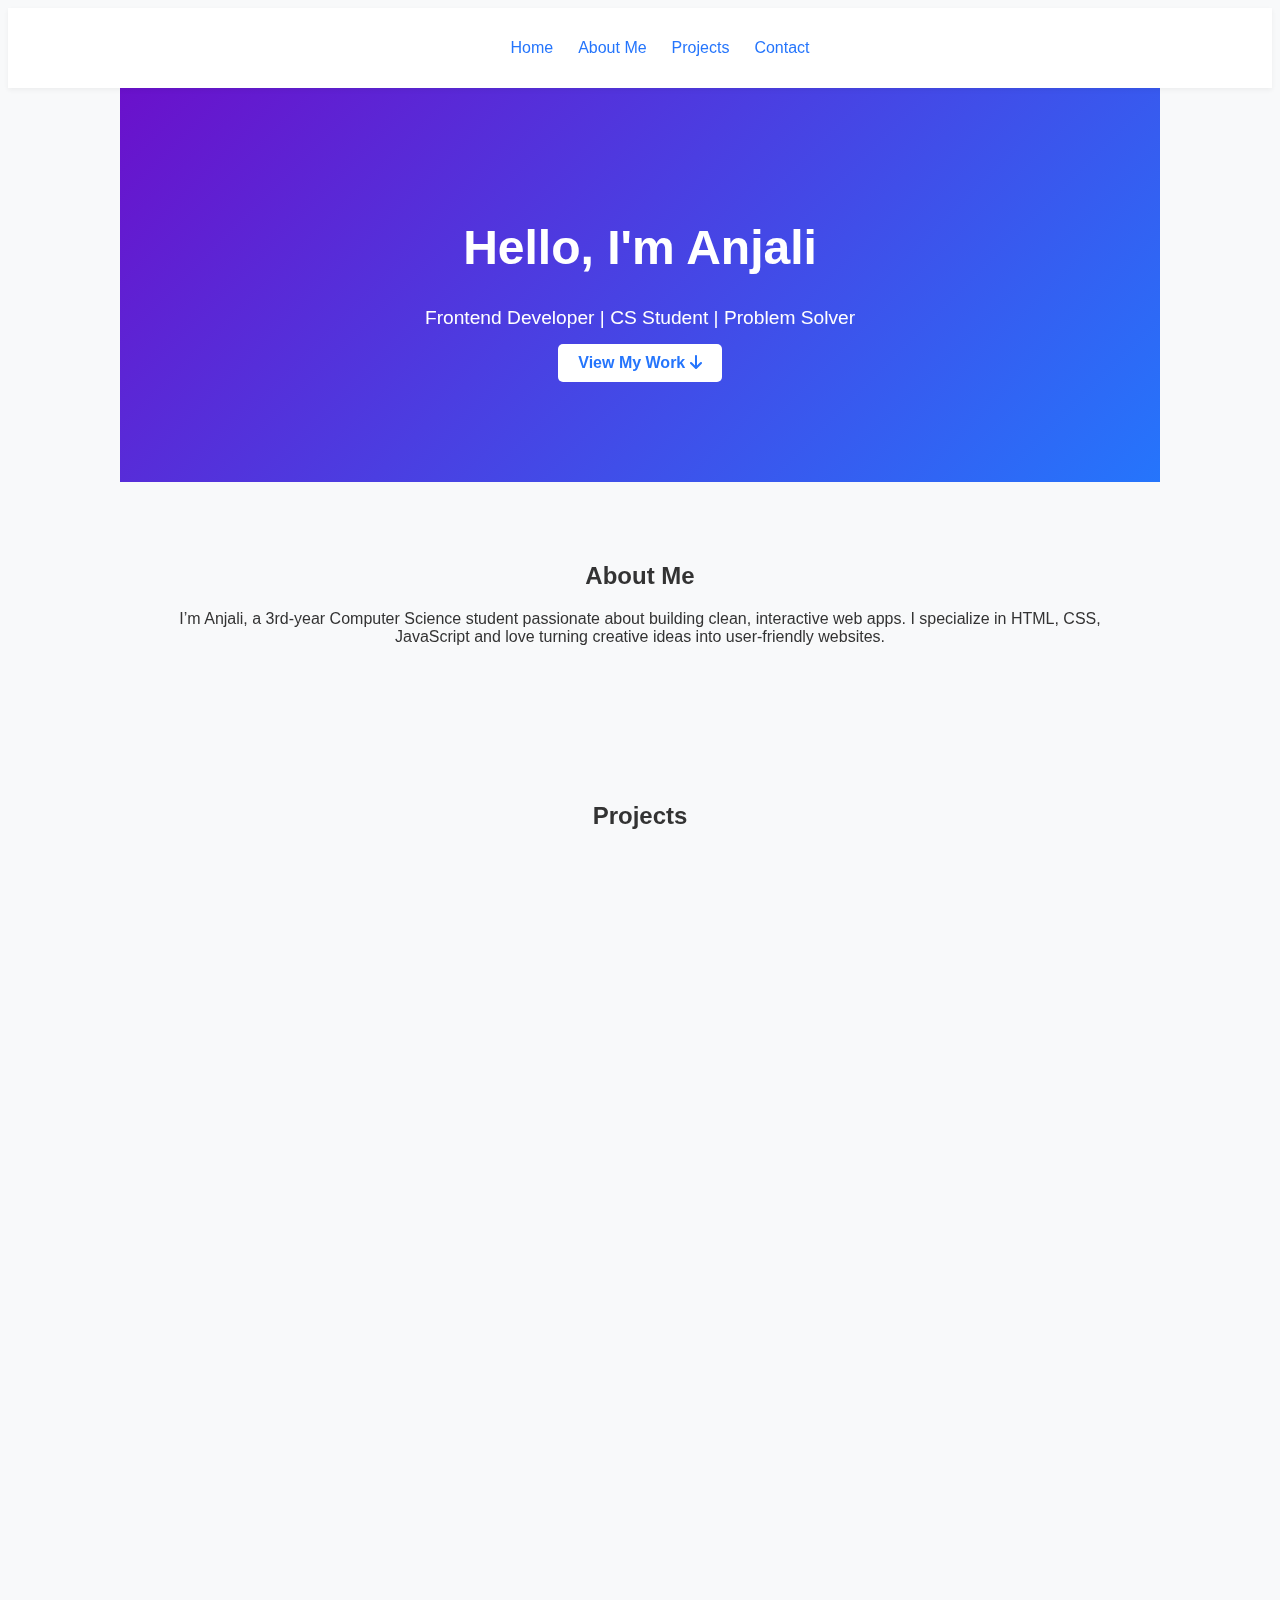
<file: index.html>
<!DOCTYPE html>
<html lang="en">
<head>
  <meta charset="UTF-8" />
  <meta name="viewport" content="width=device-width, initial-scale=1.0" />
  <title>Anjali | Web Developer</title>
  <link rel="stylesheet" href="index.css" />

  <!-- Font Awesome -->
  <link rel="stylesheet" href="https://cdnjs.cloudflare.com/ajax/libs/font-awesome/6.5.0/css/all.min.css" />

  <!-- AOS Animation Library -->
  <link href="https://unpkg.com/aos@2.3.1/dist/aos.css" rel="stylesheet" />
</head>
<body>

  <!-- Navbar -->
  <header class="navbar">
    <nav>
      <ul>
        <li><a href="#hero">Home</a></li>
        <li><a href="#about">About Me</a></li>
        <li><a href="#projects">Projects</a></li>
        <li><a href="#contact">Contact</a></li>
      </ul>
    </nav>
  </header>

  <!-- Hero Section -->
  <section id="hero" class="hero">
    <div class="hero-content" data-aos="fade-up">
      <h1>Hello, I'm Anjali</h1>
      <p>Frontend Developer | CS Student | Problem Solver</p>
      <a href="#projects" class="btn">View My Work <i class="fas fa-arrow-down"></i></a>
    </div>
 </section>

  <!-- About Section -->
  <section id="about" class="about" data-aos="fade-right">
    <h2>About Me</h2>
    <p>
      I’m Anjali, a 3rd-year Computer Science student passionate about building clean, interactive web apps.
      I specialize in HTML, CSS, JavaScript and love turning creative ideas into user-friendly websites.
    </p>
  </section>

<!-- Projects Section -->
<section id="projects" class="projects" data-aos="fade-up">
  <h2>Projects</h2>
  <div class="project-list">

    <!-- Project 1: Portfolio Website -->
    <div class="project-card" data-aos="zoom-in">
      <h3><i class="fas fa-globe"></i>Portfolio Website</h3>
      <p>"A responsive personal website to showcase my skills and achivements."</p>
      <a href="https://anjaligmssss.github.io/mywebsite/" target="_blank">View Project</a>
    </div>

<!--     Project 2: rock paper scissors --> 
    <div class="project-card" data-aos="zoom-in" data-aos-delay="100">
      <h3>Rock-Paper-Scissors Game </h3>
      <p> "A simple yet enjoyable Rock-Paper-Scissors game built using HTML, CSS, and JavaScript for fun and practice"</p>
      <a href="https://anjaligmssss.github.io/ROCK-PAPER-SCISSORS/" target="_blank">View Project</a>
    </div>

     <!-- Project 3: Amazon Clone -->
    <div class="project-card" data-aos="zoom-in" data-aos-delay="100">
      <h3><i class="fab fa-amazon"></i> Amazon Clone</h3>
      <p> Amazon e-commerce clone built with HTML & CSS.</p>
      <a href="https://anjaligmssss.github.io/amazon-clone/" target="_blank">View Project</a>
    </div>
 
    <!-- Placeholder for future real project -->
 <!-- <div class="project-card" data-aos="zoom-in" data-aos-delay="200">
      <h3><i class="fas fa-code"></i> [Next Project]</h3>
      <p>[Short description of your real project. Replace this block when ready]</p>
      <a href="#">Coming Soon</a>
    </div> -->

  </div>
</section>

 <!-- Query Section -->
<section id="query" class="query" data-aos="fade-up">
  <h2>Have a Question or Feedback?</h2>
  <form action="https://formspree.io/f/your-form-id" method="POST">
    <input type="text" placeholder="Your Name" required />
    <input type="email" placeholder="Your Email" required />
    <textarea rows="5" placeholder="Your Message" required></textarea>
    <button onclick="window.location.href='mailto:anjalisaini7000@gmail.com'">Send</button>
  </form>
</section>

     <!-- Contact -->
  <section id="contact" class="contact" data-aos="fade-up">
    <h2>Contact Me</h2>
    <p><i class="fas fa-envelope"></i> Email: anjalisaini7000@gmail.com</p>
    <!-- <p><i class="fab fa-linkedin"></i> <a href="https://www.linkedin.com/in/yourprofile" target="_blank">LinkedIn Profile</a></p>
    <p><i class="fab fa-github"></i> <a href="https://github.com/yourgithub" target="_blank">GitHub</a></p>
  </section> -->

  <footer>
    <p>&copy; 2025 Anjali | All rights reserved</p>
  </footer>

  <!-- AOS Script -->
  <script src="https://unpkg.com/aos@2.3.1/dist/aos.js"></script>
  <script>
    AOS.init({
      duration: 1000,
      once: true
    });
  </script>

 

</body>
</html>
</file>
<file: index.css>
body {
  font-family: 'Poppins', sans-serif;
  background-color: #f8f9fa;
  color: #333;
  scroll-behavior: smooth;
}

a {
  text-decoration: none;
  color: #2575fc;
}

a:hover {
  text-decoration: underline;
}

.navbar {
  background-color: #fff;
  padding: 15px 30px;
  box-shadow: 0 2px 5px rgba(0,0,0,0.05);
  position: sticky;
  top: 0;
  z-index: 100;
}

.navbar ul {
  display: flex;
  justify-content: center;
  gap: 25px;
  list-style: none;
}

.hero {
  background: linear-gradient(135deg, #6a11cb, #2575fc);
  color: white;
  padding: 100px 20px;
  text-align: center;
}

.hero h1 {
  font-size: 3rem;
}

.hero p {
  font-size: 1.2rem;
  margin: 15px 0;
}

.btn {
  background-color: white;
  color: #2575fc;
  padding: 10px 20px;
  border-radius: 5px;
  font-weight: bold;
  display: inline-block;
  transition: background 0.3s;
}

.btn:hover {
  background-color: #f0f0f0;
}

/* Sections */
section {
  padding: 60px 20px;
  max-width: 1000px;
  margin: auto;
  text-align: center;
}

.project-list {
  display: grid;
  grid-template-columns: repeat(auto-fit, minmax(260px, 1fr));
  gap: 20px;
  margin-top: 30px;
}

.project-card {
  background: #fff;
  padding: 20px;
  border-radius: 12px;
  box-shadow: 0 2px 10px rgba(0,0,0,0.05);
  transition: transform 0.2s;
}

.project-card:hover {
  transform: scale(1.03);
}

.project-card h3 {
  margin-bottom: 10px;
}

footer {
  padding: 20px;
  background: #eee;
  font-size: 0.9rem;
}

.query {
  background: #f1f5f9;
  padding: 60px 20px;
  text-align: center;
}

.query form {
  max-width: 600px;
  margin: 30px auto 0;
  display: flex;
  flex-direction: column;
  gap: 15px;
}

.query input,
.query textarea {
  padding: 12px;
  border: 1px solid #ccc;
  border-radius: 6px;
  font-size: 1rem;
  resize: vertical;
}

.query button {
  padding: 12px;
  background-color: #2575fc;
  color: white;
  font-weight: bold;
  border: none;
  border-radius: 6px;
  cursor: pointer;
  transition: background 0.3s;
}

.query button:hover {
  background-color: #1a5ed9;
}
</file>
